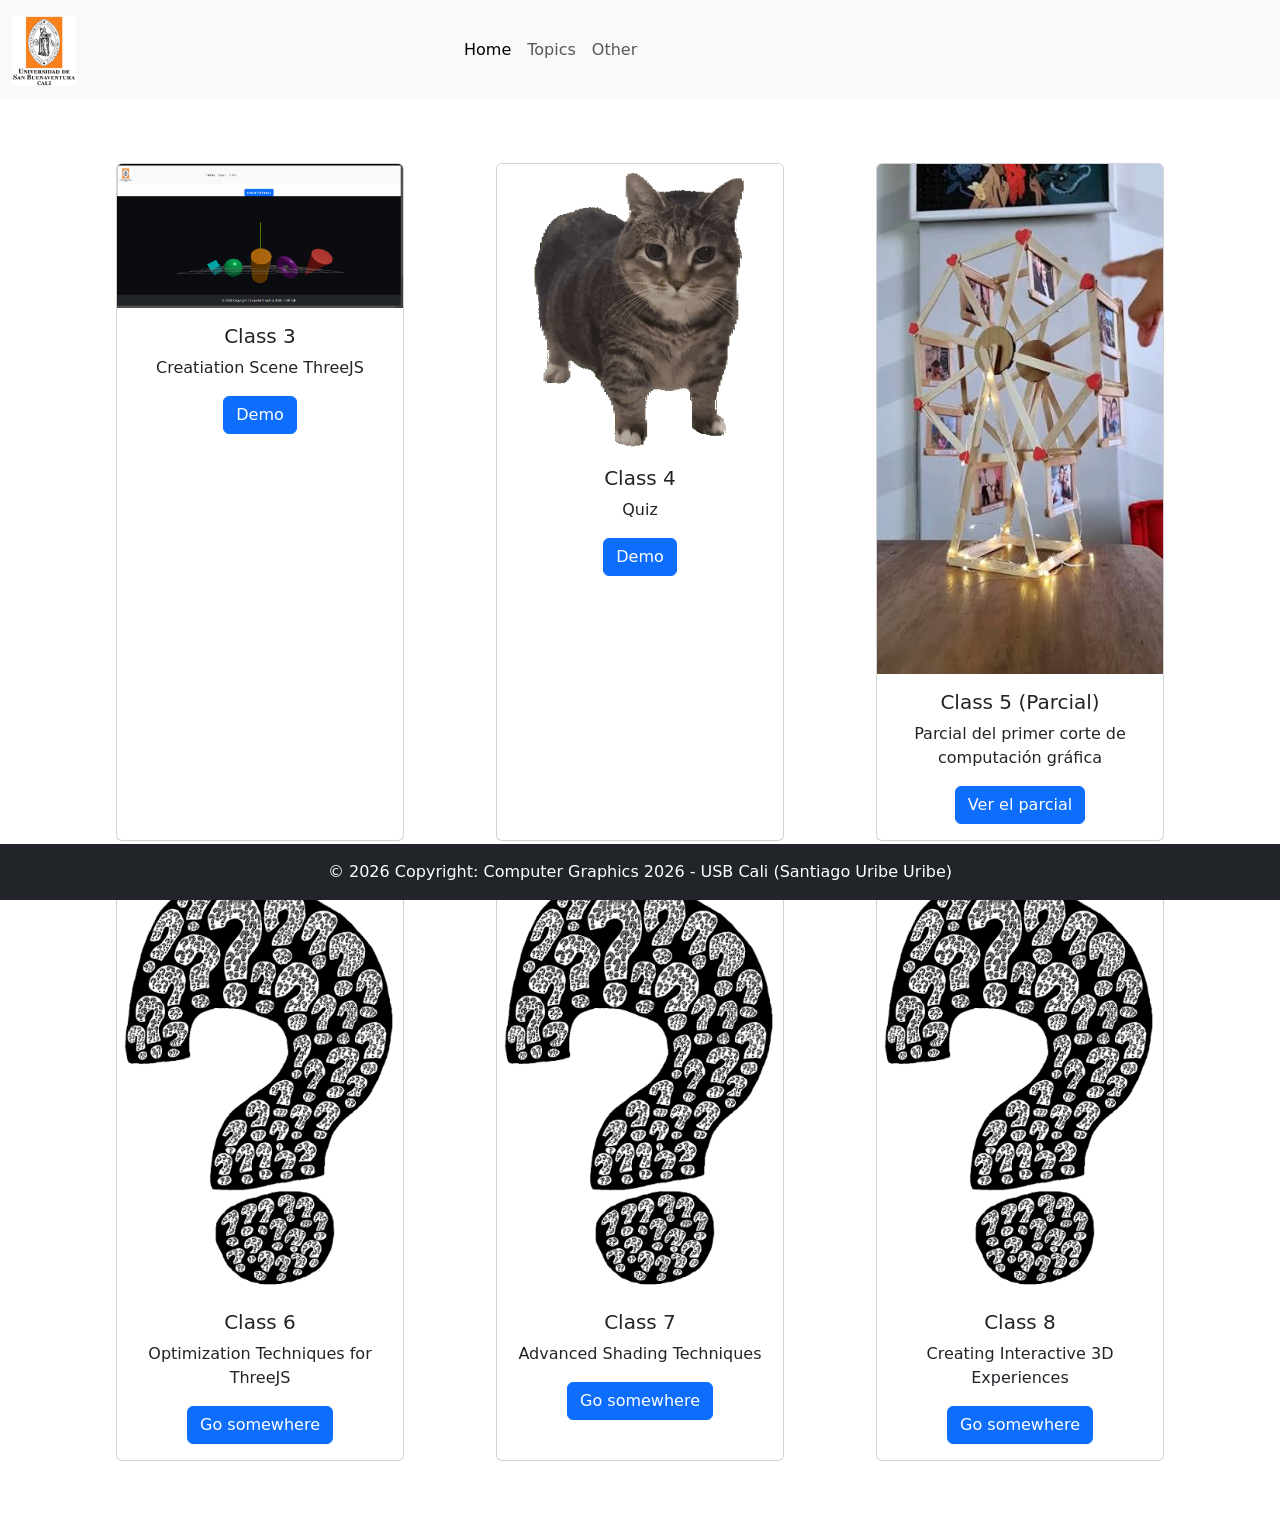
<file: index.html>
<!DOCTYPE html>
<html lang="en">

<head>
    <meta charset="UTF-8">
    <meta name="viewport" content="width=device-width, initial-scale=1.0">
    <title>Computer Graphics 2026</title>
    <link rel="stylesheet" href="./src/css/style.css">
    <script src="./src/js/main.js"></script>

    <link href="https://cdn.jsdelivr.net/npm/bootstrap@5.3.8/dist/css/bootstrap.min.css" rel="stylesheet"
        integrity="sha384-sRIl4kxILFvY47J16cr9ZwB07vP4J8+LH7qKQnuqkuIAvNWLzeN8tE5YBujZqJLB" crossorigin="anonymous">

</head>

<meta charset="UTF-8">
<meta name="viewport" content="width=device-width, initial-scale=1.0">
<title>Computer Graphics 2026</title>
<!-- Link to the CSS file -->
<link rel="stylesheet" type="text/css" href="./src/css/style.css">
<!-- Link to the JavaScript file -->
<script src="./src/js/main.js"></script>

<link href="https://cdn.jsdelivr.net/npm/bootstrap@5.3.8/dist/css/bootstrap.min.css" rel="stylesheet"
    integrity="sha384-sRIl4kxILFvY47J16cr9ZwB07vP4J8+LH7qKQnuqkuIAvNWLzeN8tE5YBujZqJLB" crossorigin="anonymous">

<body>
    <nav class="navbar navbar-expand-lg bg-body-tertiary">
        <div class="container-fluid">
            <a class="navbar-brand" href="#">
                <img src="./src/img/usb-cali.png" alt="Logo" width="15%" class="d-inline-block align-text-top">
            </a>
            <button class="navbar-toggler" type="button" data-bs-toggle="collapse" data-bs-target="#navbarNav"
                aria-controls="navbarNav" aria-expanded="false" aria-label="Toggle navigation">
                <span class="navbar-toggler-icon"></span>
            </button>
            <div class="collapse navbar-collapse" id="navbarNav">
                <ul class="navbar-nav">
                    <li class="nav-item">
                        <a class="nav-link active" aria-current="page" href="#">Home</a>
                    </li>
                    <li class="nav-item">
                        <a class="nav-link" href="#">Topics</a>
                    </li>
                    <li class="nav-item">
                        <a class="nav-link" href="#">Other</a>
                    </li>
                </ul>
            </div>
        </div>
    </nav>

    <!-- create of content -->
    <div class="container text-center py-5">
        <div class="row py-3">
            <div class="col-md-4 d-flex justify-content-center">
                <div class="card" style="width: 18rem;">
                    <img src="./src/img/Clase 3.png" class="card-img-top" alt="img_question">
                    <div class="card-body">
                        <h5 class="card-title">Class 3</h5>
                        <p class="card-text">Creatiation Scene ThreeJS</p>
                        <a href="./src/topics/clase_3/clase3.html" class="btn btn-primary">Demo</a>
                    </div>
                </div>
            </div>
            <div class="col-md-4 d-flex justify-content-center">
                <div class="card" style="width: 18rem;">
                    <img src="./src/img/SpinCat.gif" class="card-img-top" alt="img_question">
                    <div class="card-body">
                        <h5 class="card-title">Class 4</h5>
                        <p class="card-text">Quiz</p>
                        <a href="./src/topics/clase_4/clase4.html" class="btn btn-primary">Demo</a>
                    </div>
                </div>
            </div>
            <div class="col-md-4 d-flex justify-content-center">
                <div class="card" style="width: 18rem;">
                    <img src="./src/img/ruedaFortuna.jpg" class="card-img-top" alt="img_question">
                    <div class="card-body">
                        <h5 class="card-title">Class 5 (Parcial)</h5>
                        <p class="card-text">Parcial del primer corte de computación gráfica</p>
                        <a href="src/topics/clase_5_parcial/clase_5.html" class="btn btn-primary">Ver el parcial</a>
                    </div>
                </div>
            </div>
        </div>
        <div class="row py-3">
            <div class="col-md-4 d-flex justify-content-center">
                <div class="card" style="width: 18rem;">
                    <img src="./src/img/pregunta.png" class="card-img-top" alt="img_question">
                    <div class="card-body">
                        <h5 class="card-title">Class 6</h5>
                        <p class="card-text">Optimization Techniques for ThreeJS</p>
                        <a href="#" class="btn btn-primary">Go somewhere</a>
                    </div>
                </div>
            </div>
            <div class="col-md-4 d-flex justify-content-center">
                <div class="card" style="width: 18rem;">
                    <img src="./src/img/pregunta.png" class="card-img-top" alt="img_question">
                    <div class="card-body">
                        <h5 class="card-title">Class 7</h5>
                        <p class="card-text">Advanced Shading Techniques</p>
                        <a href="#" class="btn btn-primary">Go somewhere</a>
                    </div>
                </div>
            </div>
            <div class="col-md-4 d-flex justify-content-center">
                <div class="card" style="width: 18rem;">
                    <img src="./src/img/pregunta.png" class="card-img-top" alt="img_question">
                    <div class="card-body">
                        <h5 class="card-title">Class 8</h5>
                        <p class="card-text">Creating Interactive 3D Experiences</p>
                        <a href="#" class="btn btn-primary">Go somewhere</a>
                    </div>
                </div>
            </div>
        </div>
    </div>
    <!-- create of content -->

    <footer class="fixed-bottom text-center text-white bg-dark text-lg-start ">
        <!-- Copyright -->
        <div class="text-center p-3">
            © 2026 Copyright: Computer Graphics 2026 - USB Cali (Santiago Uribe Uribe)
        </div>
        <!-- Copyright -->
    </footer>


    <script src="https://cdn.jsdelivr.net/npm/bootstrap@5.3.8/dist/js/bootstrap.bundle.min.js"
        integrity="sha384-FKyoEForCGlyvwx9Hj09JcYn3nv7wiPVlz7YYwJrWVcXK/BmnVDxM+D2scQbITxI"
        crossorigin="anonymous"></script>
</body>

</html>
</file>
<file: src/css/style.css>
body{
    background-color: rgb(0, 136, 255);
    text-align: center;
    font-family: Arial, sans-serif;
    }
</file>
